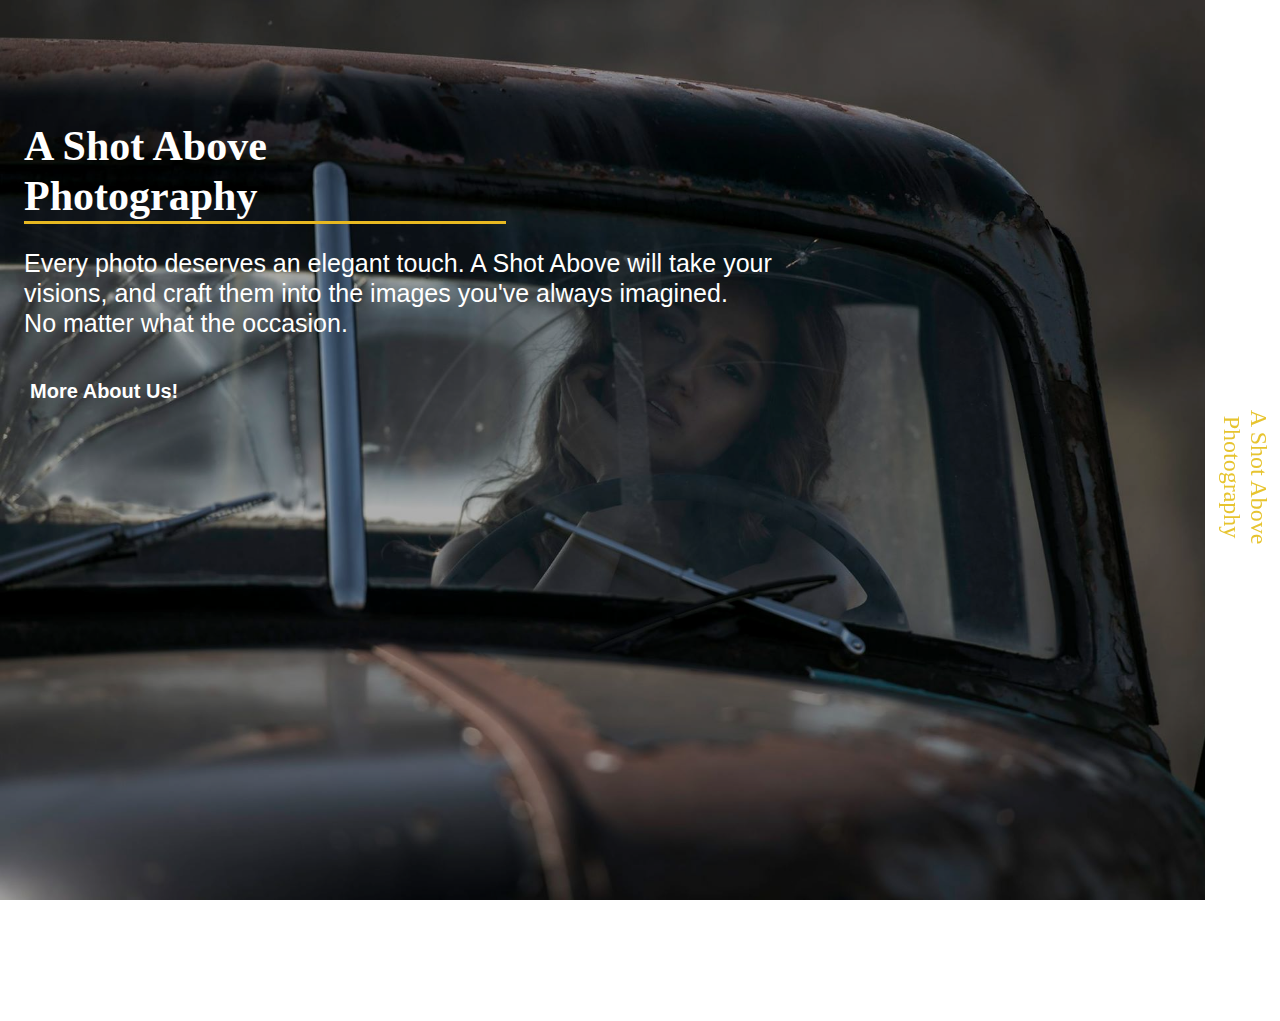
<file: rootfolder/index.html>
<html>
<head>
  <title>A Shot Above Photography</title>
  <link rel="stylesheet" href="style.css">
  <meta name="viewport" content="width=device-width" />
</head>
<body>
  <div id="container">
    <div id="sidebar">
      <p class="nav-title">A Shot Above Photography</p>
      <ol class="nav">
        <li><a href="beauty.html">Beauty</a></li>
        <li><a href="modeling.html">Modeling</a></li>
        <li><a href="school.html">Graduation</a></li>
        <li><a href="events.html">Events</a></li>
        <li><a href="contact.html">About and Contact</a></li>
      </ol>
    </div>
    <div id="main_body" class="bg-image">
      <div class="darker"></div>
        <div id="landing" class="home_text">
        <h1 class="index_page">A Shot Above Photography</h1>
        <p class="index_page">Every photo deserves an elegant touch. A Shot Above will take your<br />visions, and craft them into the images you've always imagined.<br />No matter what the occasion.</p>
        <div class="about_mainbutton"><a href="contact.html">More About Us!</a></div>
      </div>
    </div>
  </div>
</body>
</html>
</file>
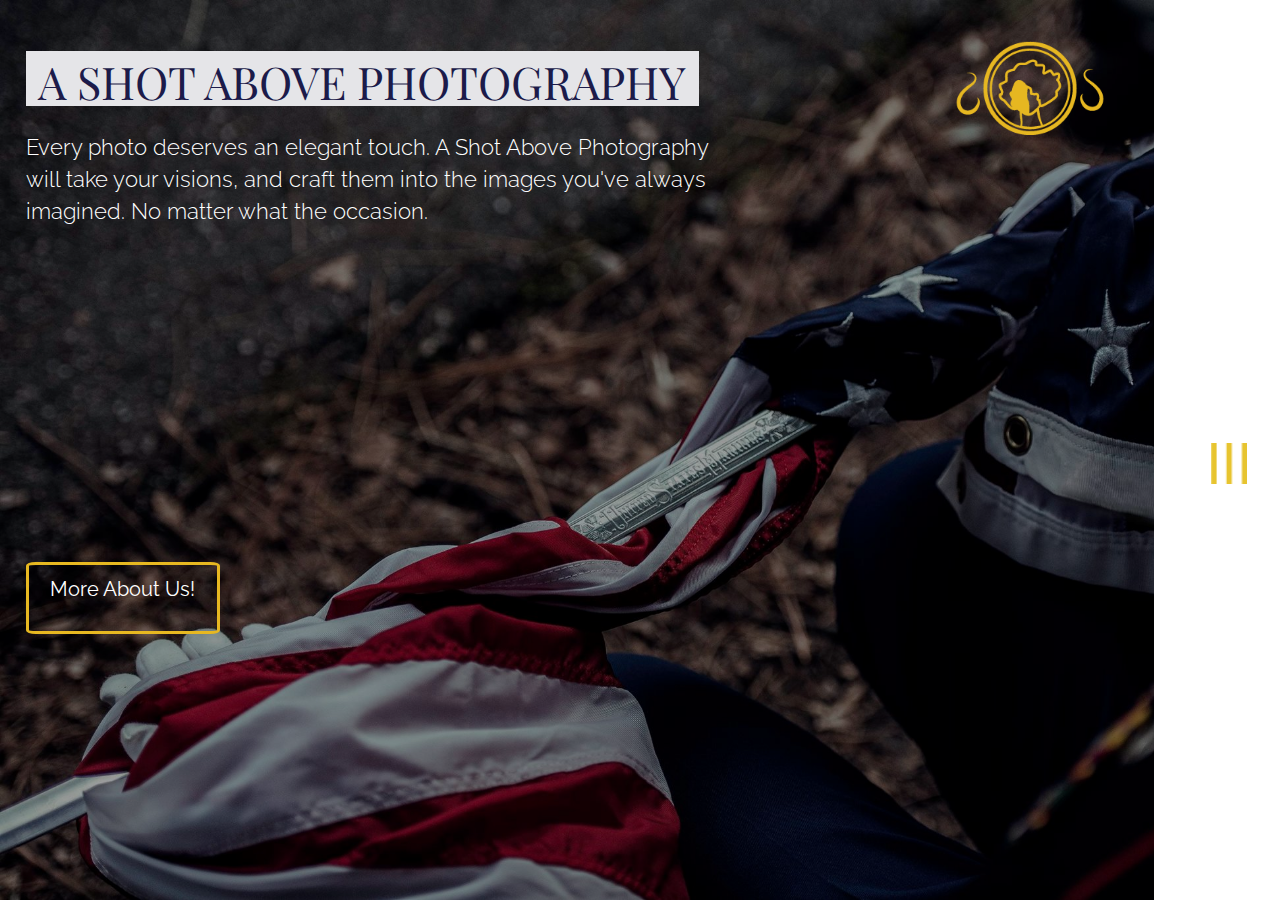
<file: rootfolder/rootfolder/index.html>
<html>
<head>
  <title>A Shot Above Photography</title>
  <link rel="stylesheet" href="style.css">
  <link href="https://fonts.googleapis.com/css?family=Playfair+Display:400,900|Raleway:400,600" rel="stylesheet">
  <meta name="viewport" content="width=device-width" />
</head>
<body>
  <div id="container">
    <div id="sidebar" class="sidebar">
      <a href="index.html"><div id="logo" class="logo"></div></a>
      <p class="nav-title"></p>
      <ol class="nav">
        <li><a href="beauty.html"> I.) Beauty</a></li>
        <li><a href="modeling.html">II.) Modeling</a></li>
        <li><a href="school.html">III.) Graduation</a></li>
        <li><a href="events.html">IV.) Events</a></li>
        <li><a href="contact.html">V.) About and Contact</a></li>
      </ol>
    </div>
    <div id="main_body" class="bg-image">
      <div class="darker"></div>
        <div id="landing" class="home_text">
          <h1 class="index_page">A SHOT ABOVE PHOTOGRAPHY</h1>
            <div id="margins" class="body_logo"><img src="assets/asap_large.png" width='150'></div>
              <p class="index_page">Every photo deserves an elegant touch. A Shot Above Photography will take your visions, and craft them into the images you've always imagined. No matter what the occasion.</p>
            <div id="about_mainbutton" class="about_mainbutton"><a href="contact.html">More About Us!</a></div>
        </div>
      </div>
    </div>
</body>
</html>
</file>
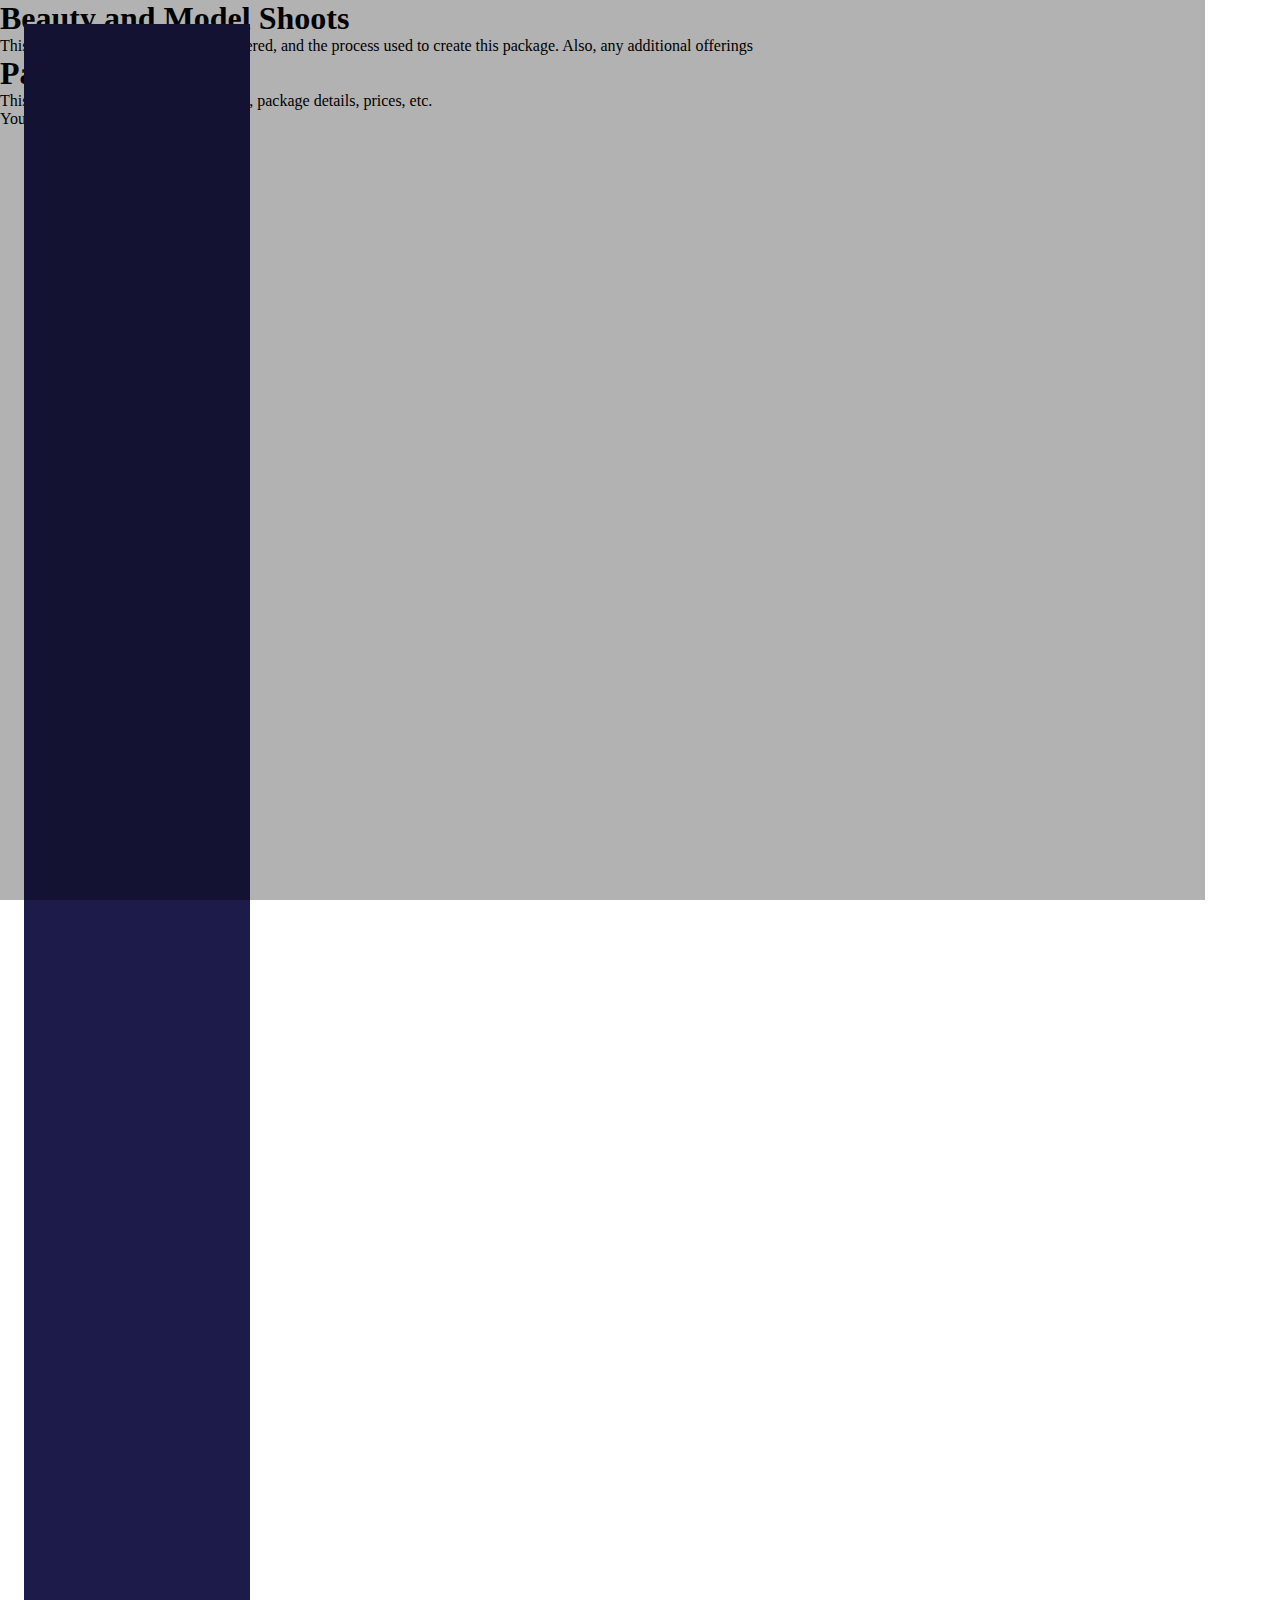
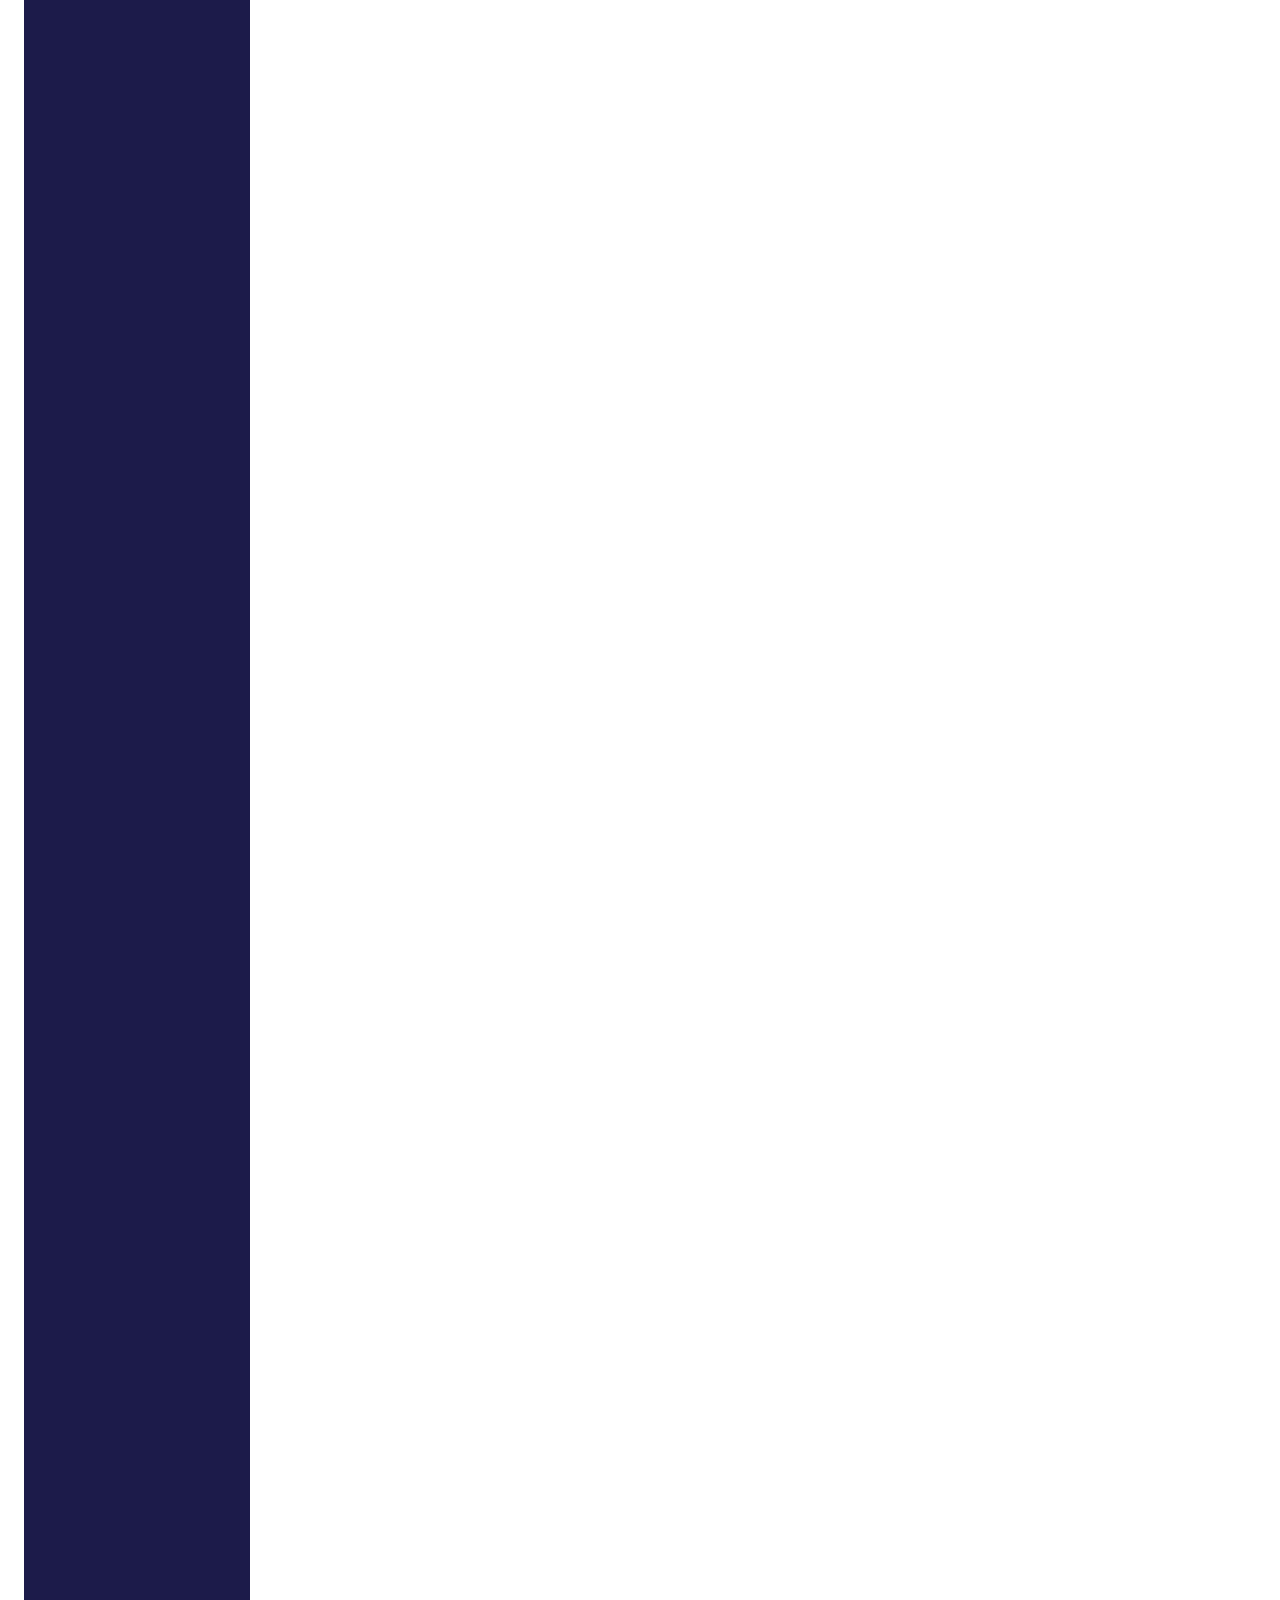
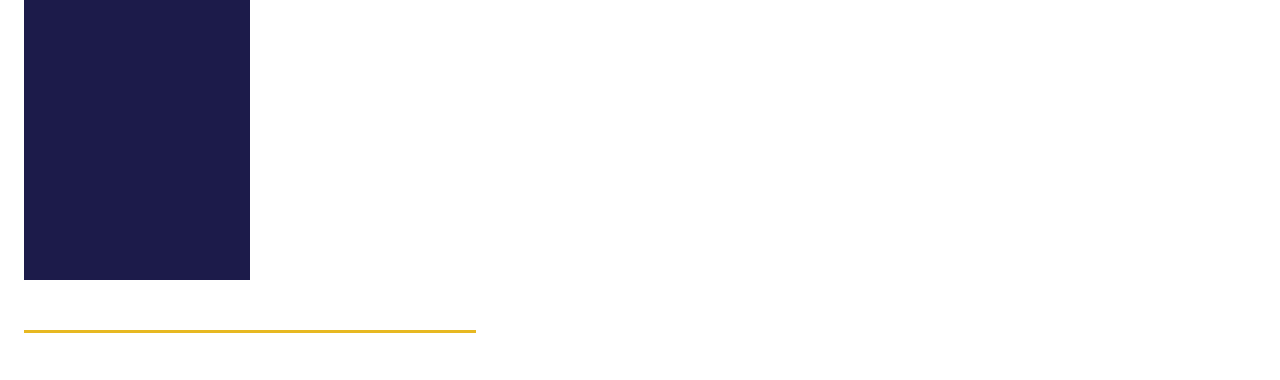
<file: rootfolder/beauty.html>
<html>
<head>
  <title>A Shot Above Photography</title>
  <link rel="stylesheet" href="style.css">
  <link href="https://fonts.googleapis.com/css?family=Lato|Playfair+Display:400,900i" rel="stylesheet">
  <meta name="viewport" content="width=device-width" />
</head>
<body>
  <div id="container">
    <div id="sidebar" class="sidebar">
      <a href="index.html"><div id="logo" class="logo"></div></a>
      <p class="nav-title"></p>
      <ol class="nav">
        <li><a href="beauty.html"> I.) Beauty</a></li>
        <li><a href="modeling.html">II.) Modeling</a></li>
        <li><a href="school.html">III.) Graduation</a></li>
        <li><a href="events.html">IV.) Events</a></li>
        <li><a href="contact.html">V.) About and Contact</a></li>
      </ol>
    </div>
    <!--Main Content-->
      <div id="main_body" class="beauty-image">
        <div class="darker"></div>
        <div id="top_block">
          <div class="page_body">
            <div>
                <div class="main_gallery"></div>
                <div class="gallery_item"></div>
                <div class="gallery_item"></div>
                <div class="gallery_item"></div>
                <div class="gallery_item"></div>
            </div>

            <h1 class="index_page">BEAUTY</h1>
          </div>
        </div>
      </div>
      <div id="page_descript" class="page_descript">
        <div id="page_sections">
          <h1 class="">Beauty and Model Shoots</h1>
          <p class="body_copy">This is a description of the product offered, and the process used to create this package. Also, any additional offerings</p>
      </div>
      <div>
        <h1>Package Options</h1>
        <p class="body_copy">This is a list of things that we can offer, package details, prices, etc.</p>
        <div id="body_button" class="appointment"><a href="contact.html">Your appointment</a></div>
      </div>

  </div>
</body>
</html>
</file>
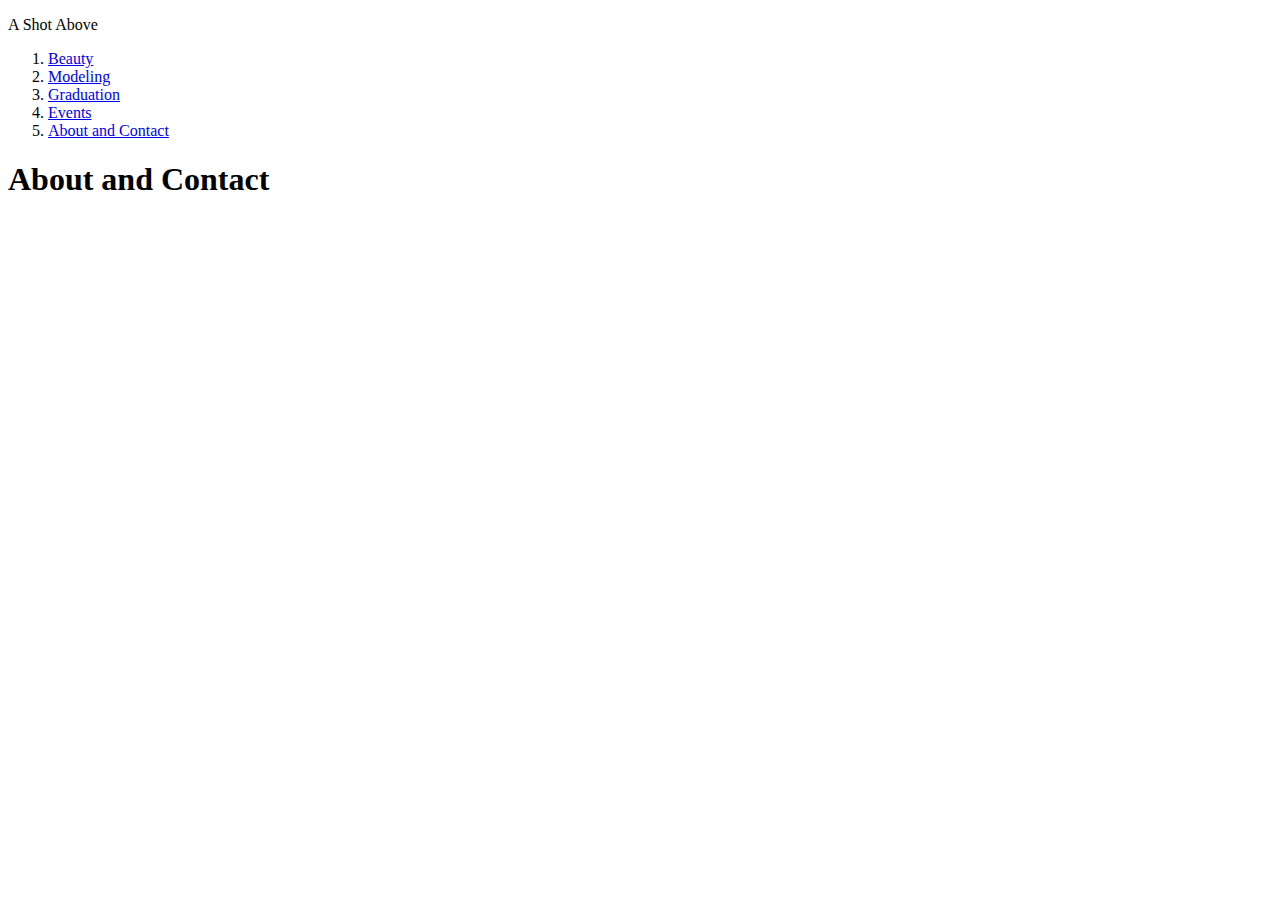
<file: rootfolder/contact.html>
<!DOCTYPE html>
<html>
<head>
<title>A Shot Above Photography</title>
<meta name="viewport" content="width=device-width"/>
</head>
<body>
  <div id="container">
    <div id="sidebar">
      <p class="this-changes">A Shot Above</p>
      <ol class="nav">
        <li><a href="beauty.html">Beauty</a></li>
        <li><a href="modeling.html">Modeling</a></li>
        <li><a href="school.html">Graduation</a></li>
        <li><a href="events.html">Events</a></li>
        <li><a href="contact.html">About and Contact</a></li>
      </ol>
    </div>
    <!--Main Content-->
    <div id="splash_block">
    </div>
    <div id="content_block">
      <h1>About and Contact <!--Find a better way to title this--></h1>
      <p><!--Add content--></p>
        <div class="email_form">
          <form></form>
        </div>
        <div class="social">
          <form></form>
        </div>
    </div>
  </div>
</body>
</html>
</file>
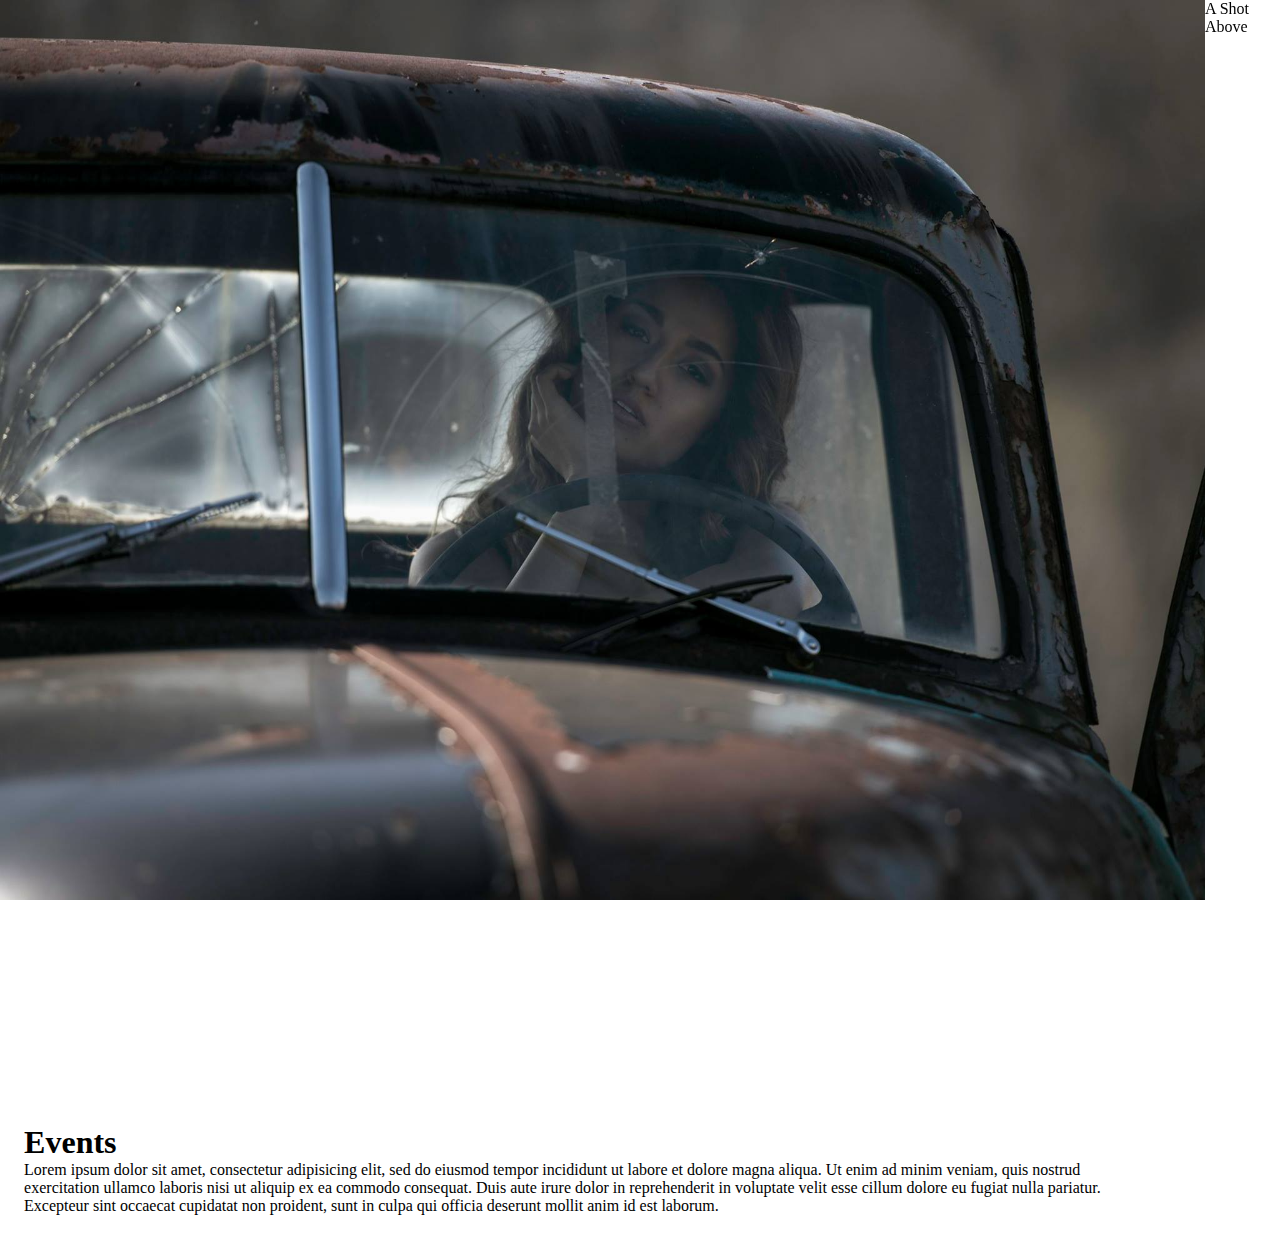
<file: rootfolder/event.html>
<html>
<head>
  <title>A Shot Above Photography</title>
  <link rel="stylesheet" href="style.css">
  <meta name="viewport" content="width=device-width" />
</head>
<body>
  <div id="container">
    <div id="sidebar">
      <p class="this-changes">A Shot Above</p>
      <ol class="nav">
        <li><a href="beauty.html">Beauty</a></li>
        <li><a href="modeling.html">Modeling</a></li>
        <li><a href="school.html">Graduation</a></li>
        <li><a href="events.html">Events</a></li>
        <li><a href="contact.html">About and Contact</a></li>
      </ol>
    </div>
    <!--Main Content-->
    <div class="splash_block">
      <div id="splash_container"><img class="splash_image" src="assets/girl_in_car.jpg"/><div/>
    <div class="image_preview"></div>
    </div>
    <div id="content_block">
      <div class="page_body">
        <div id="gallery">
          <div id="gallery_item"></div>
          <div id="gallery_item"></div>
          <div id="gallery_item"></div>
          <div id="gallery_item"></div>
          <div id="gallery_item"></div>
        </div>
        <h1 class="header_copy">Events</h1>
        <p class="body_copy">Lorem ipsum dolor sit amet, consectetur adipisicing elit, sed do eiusmod tempor incididunt ut labore et dolore magna aliqua. Ut enim ad minim veniam, quis nostrud exercitation ullamco laboris nisi ut aliquip ex ea commodo consequat. Duis aute irure dolor in reprehenderit in voluptate velit esse cillum dolore eu fugiat nulla pariatur. Excepteur sint occaecat cupidatat non proident, sunt in culpa qui officia deserunt mollit anim id est laborum.</p>
      </div>
    </div>
  </div>
</body>
</html>
</file>
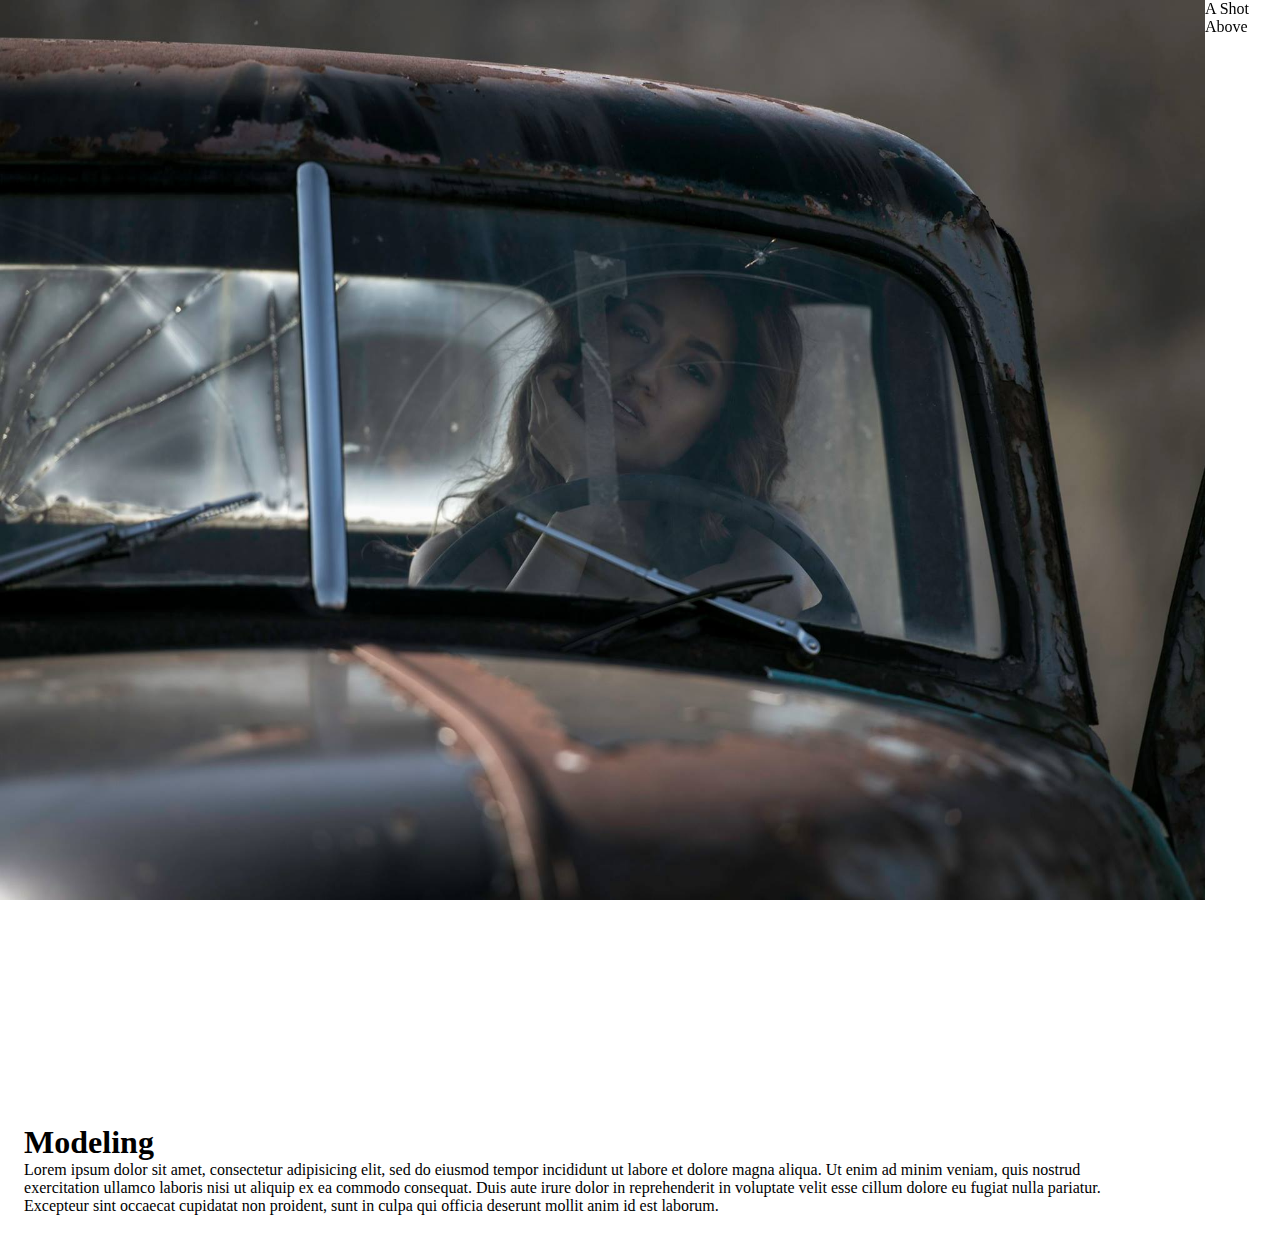
<file: rootfolder/modeling.html>
<html>
<head>
  <title>A Shot Above Photography</title>
  <link rel="stylesheet" href="style.css">
  <meta name="viewport" content="width=device-width" />
</head>
<body>
  <div id="container">
    <div id="sidebar">
      <p class="this-changes">A Shot Above</p>
      <ol class="nav">
        <li><a href="beauty.html">Beauty</a></li>
        <li><a href="modeling.html">Modeling</a></li>
        <li><a href="school.html">Graduation</a></li>
        <li><a href="events.html">Events</a></li>
        <li><a href="contact.html">About and Contact</a></li>
      </ol>
    </div>
    <!--Main Content-->
    <div class="splash_block">
      <div id="splash_container"><img class="splash_image" src="assets/girl_in_car.jpg"/><div/>
    <div class="image_preview"></div>
    </div>
    <div id="content_block">
      <div class="page_body">
        <div id="gallery">
          <div id="gallery_item"></div>
          <div id="gallery_item"></div>
          <div id="gallery_item"></div>
          <div id="gallery_item"></div>
          <div id="gallery_item"></div>
        </div>
        <h1 class="header_copy">Modeling</h1>
        <p class="body_copy">Lorem ipsum dolor sit amet, consectetur adipisicing elit, sed do eiusmod tempor incididunt ut labore et dolore magna aliqua. Ut enim ad minim veniam, quis nostrud exercitation ullamco laboris nisi ut aliquip ex ea commodo consequat. Duis aute irure dolor in reprehenderit in voluptate velit esse cillum dolore eu fugiat nulla pariatur. Excepteur sint occaecat cupidatat non proident, sunt in culpa qui officia deserunt mollit anim id est laborum.</p>
      </div>
    </div>
  </div>
</body>
</html>
</file>
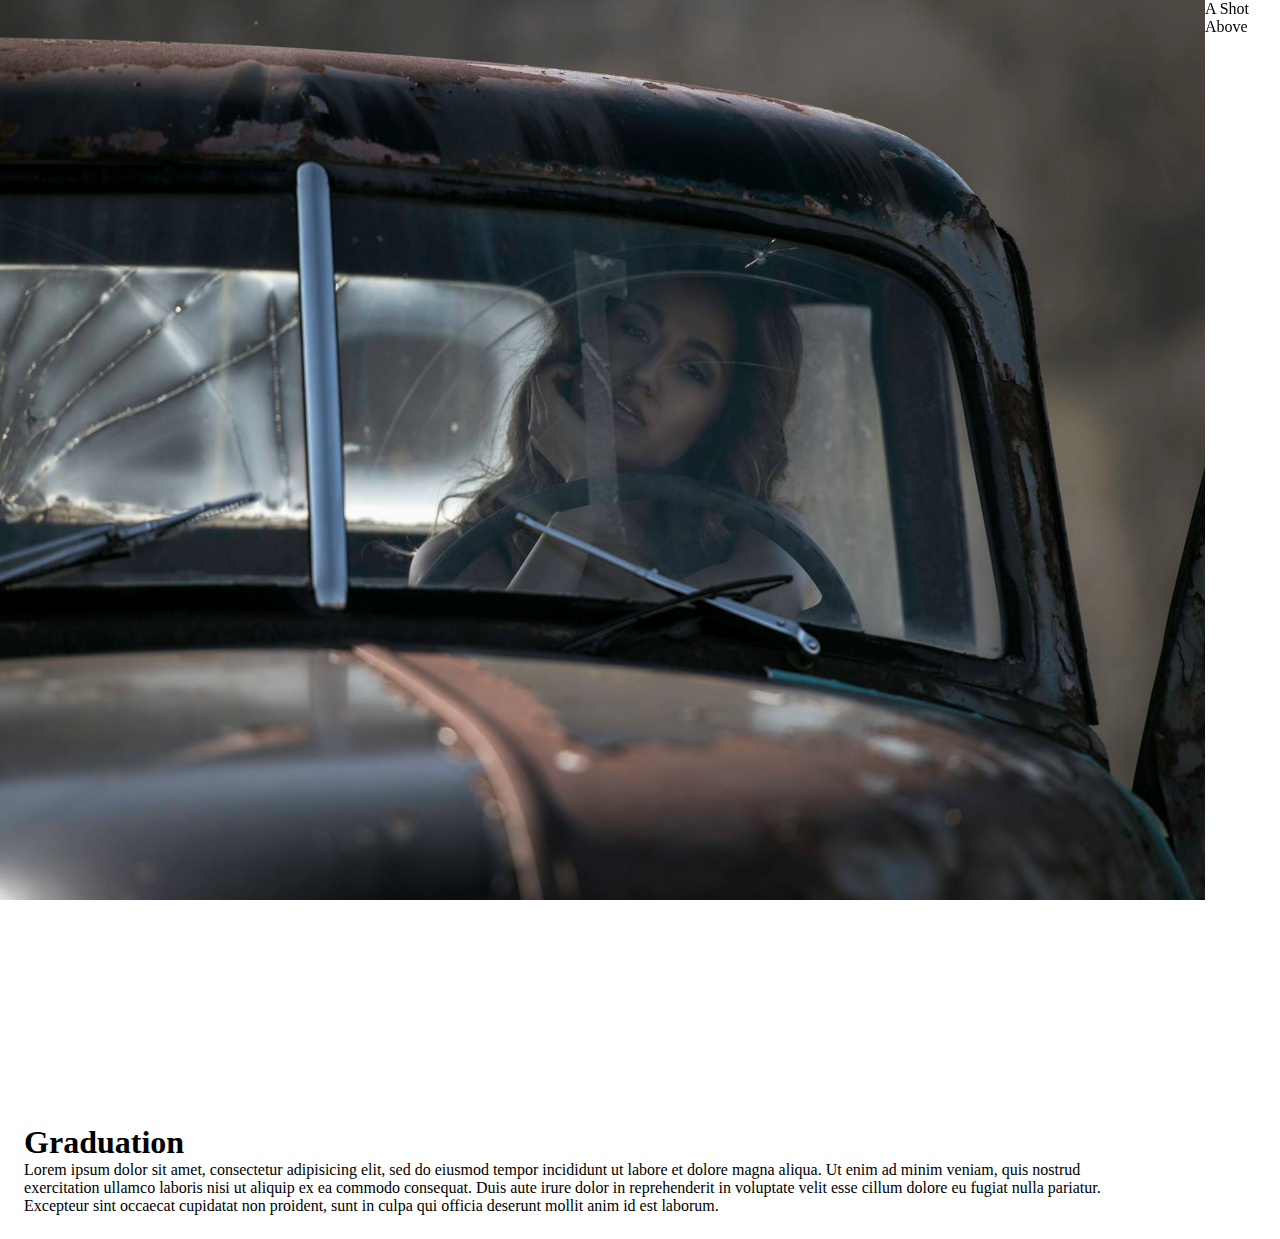
<file: rootfolder/school.html>
<html>
<head>
  <title>A Shot Above Photography</title>
  <link rel="stylesheet" href="style.css">
  <meta name="viewport" content="width=device-width" />
</head>
<body>
  <div id="container">
    <div id="sidebar">
      <p class="this-changes">A Shot Above</p>
      <ol class="nav">
        <li><a href="beauty.html">Beauty</a></li>
        <li><a href="modeling.html">Modeling</a></li>
        <li><a href="school.html">Graduation</a></li>
        <li><a href="events.html">Events</a></li>
        <li><a href="contact.html">About and Contact</a></li>
      </ol>
    </div>
    <!--Main Content-->
    <div class="splash_block">
      <div id="splash_container"><img class="splash_image" src="assets/girl_in_car.jpg"/><div/>
    <div class="image_preview"></div>
    </div>
    <div id="content_block">
      <div class="page_body">
        <div id="gallery">
          <div id="gallery_item"></div>
          <div id="gallery_item"></div>
          <div id="gallery_item"></div>
          <div id="gallery_item"></div>
          <div id="gallery_item"></div>
        </div>
        <h1 class="header_copy">Graduation</h1>
        <p class="body_copy">Lorem ipsum dolor sit amet, consectetur adipisicing elit, sed do eiusmod tempor incididunt ut labore et dolore magna aliqua. Ut enim ad minim veniam, quis nostrud exercitation ullamco laboris nisi ut aliquip ex ea commodo consequat. Duis aute irure dolor in reprehenderit in voluptate velit esse cillum dolore eu fugiat nulla pariatur. Excepteur sint occaecat cupidatat non proident, sunt in culpa qui officia deserunt mollit anim id est laborum.</p>
      </div>
    </div>
  </div>
</body>
</html>
</file>
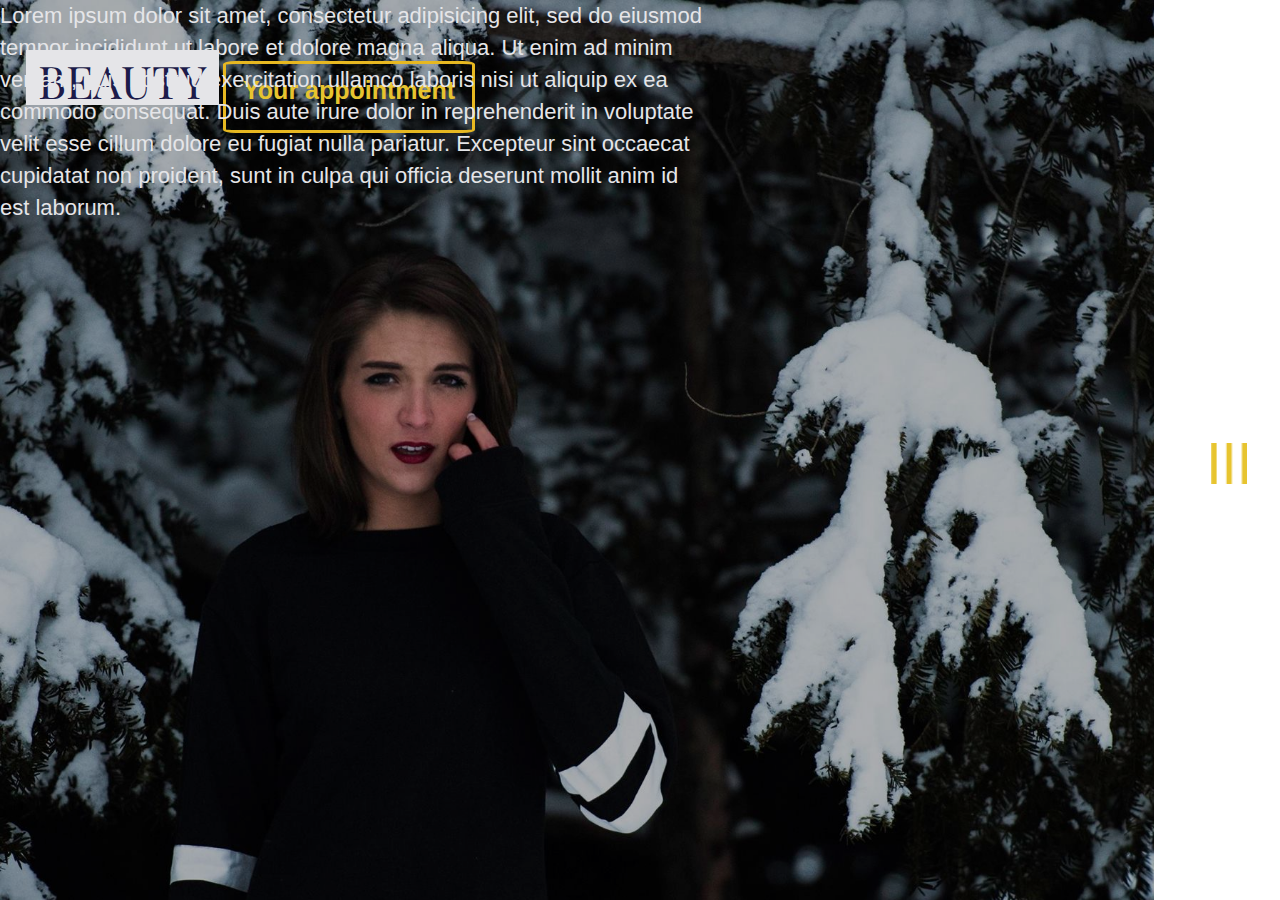
<file: rootfolder/rootfolder/beauty.html>
<html>
<head>
  <title>A Shot Above Photography</title>
  <link rel="stylesheet" href="style.css">
  <link href="https://fonts.googleapis.com/css?family=Lato|Playfair+Display:400,900i" rel="stylesheet">
  <meta name="viewport" content="width=device-width" />
</head>
<body>
  <div id="container">
    <div id="sidebar" class="sidebar">
      <a href="index.html"><div id="logo" class="logo"></div></a>
      <p class="nav-title"></p>
      <ol class="nav">
        <li><a href="beauty.html"> I.) Beauty</a></li>
        <li><a href="modeling.html">II.) Modeling</a></li>
        <li><a href="school.html">III.) Graduation</a></li>
        <li><a href="events.html">IV.) Events</a></li>
        <li><a href="contact.html">V.) About and Contact</a></li>
      </ol>
    </div>
    <!--Main Content-->
      <div id="main_body" class="beauty-image">
        <div class="darker"></div>
        <div id="top_block">
          <div class="page_body">
            <div>
                <div class="main_gallery"></div>
                <div class="gallery_item"></div>
                <div class="gallery_item"></div>
                <div class="gallery_item"></div>
                <div class="gallery_item"></div>
            </div>

            <h1 class="index_page">BEAUTY</h1>
            <div id="body_button" class="appointment"><a href="contact.html">Your appointment</a></div>
          </div>
        </div>
      </div>
      <div id="page_descript" class="page_descript">
        <p class="body_copy">Lorem ipsum dolor sit amet, consectetur adipisicing elit, sed do eiusmod tempor incididunt ut labore et dolore magna aliqua. Ut enim ad minim veniam, quis nostrud exercitation ullamco laboris nisi ut aliquip ex ea commodo consequat. Duis aute irure dolor in reprehenderit in voluptate velit esse cillum dolore eu fugiat nulla pariatur. Excepteur sint occaecat cupidatat non proident, sunt in culpa qui officia deserunt mollit anim id est laborum.</p>
      </div>

  </div>
</body>
</html>
</file>
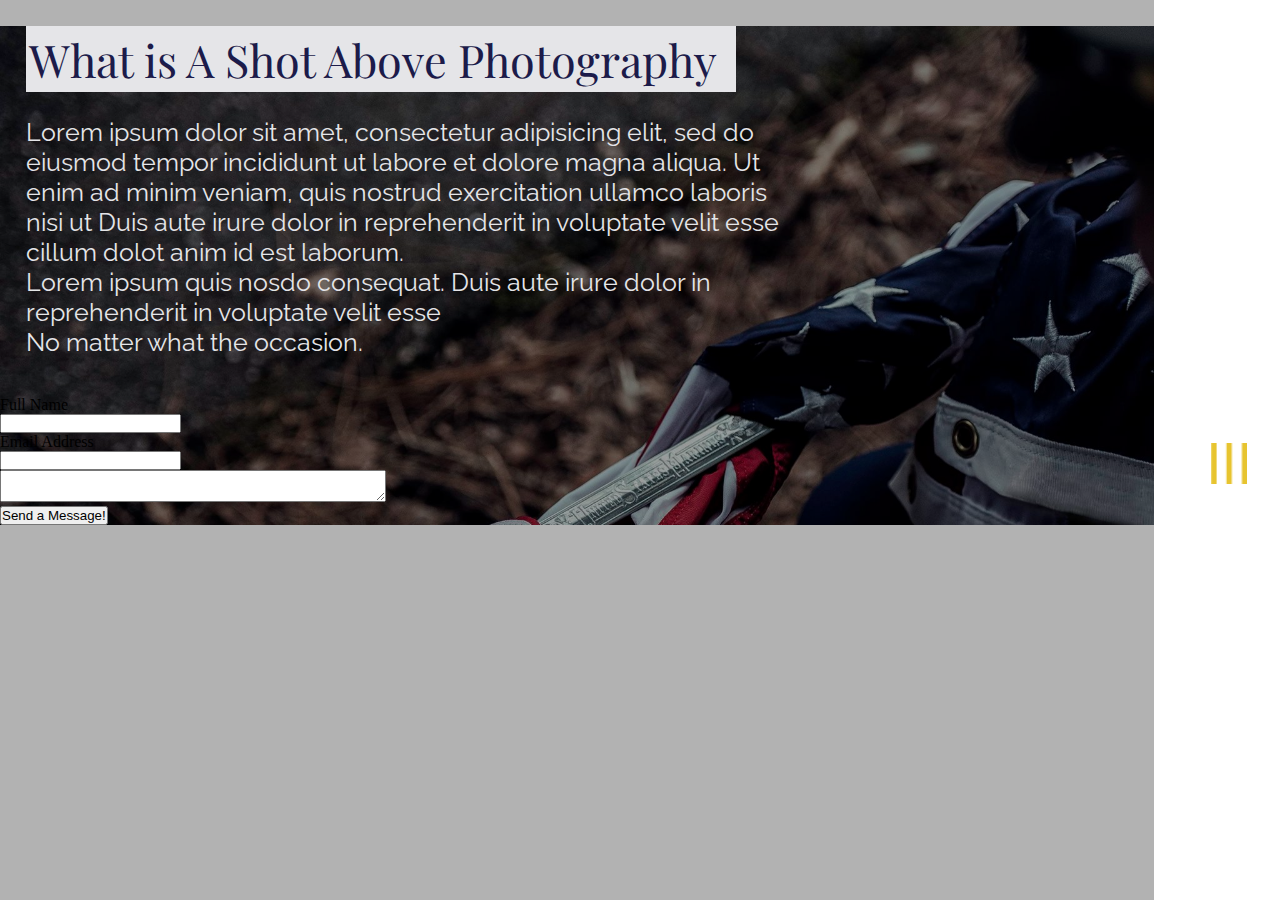
<file: rootfolder/rootfolder/contact.html>
<!DOCTYPE html>
<html>
<head>
<title>A Shot Above Photography</title>
<link rel="stylesheet" href="style.css"/>
<link href="https://fonts.googleapis.com/css?family=Playfair+Display:400,900|Raleway:400,600" rel="stylesheet">
<meta name="viewport" content="width=device-width"/>
</head>
<body>
  <div id="container">
    <div id="sidebar" class="sidebar">
      <a href="index.html"><div id="logo" class="logo"></div></a>
      <p class="nav-title"></p>
      <ol class="nav">
        <li><a href="beauty.html"> I.) Beauty</a></li>
        <li><a href="modeling.html">II.) Modeling</a></li>
        <li><a href="school.html">III.) Graduation</a></li>
        <li><a href="events.html">IV.) Events</a></li>
        <li><a href="contact.html">V.) About and Contact</a></li>
      </ol>
    </div>
    <div id="second_body" class="contact-image">
      <div class="darker"></div>
        <div id="contact" class="contact_text">
        <h1 class="contact_page">What is A Shot Above Photography</h1>
        <p class="contact_page">Lorem ipsum dolor sit amet, consectetur adipisicing elit, sed do eiusmod tempor incididunt ut labore et dolore magna aliqua. Ut enim ad minim veniam, quis nostrud exercitation ullamco laboris nisi ut Duis aute irure dolor in reprehenderit in voluptate velit esse cillum dolot anim id est laborum.<br />Lorem ipsum quis nosdo consequat. Duis aute irure dolor in reprehenderit in voluptate velit esse<br />No matter what the occasion.</p>
        <div class="email_form">
          <form>
            <p>Full Name</p><input type="text" name="name"><br/>
            <p>Email Address</p><input type="text" name="email"><br/>
            <textarea class="contact_message"></textarea><br/>
              <button type="button">Send a Message!</button>
          </form>
        </div>
      </div>
    </div>
  </div>
</body>

</html>
</file>
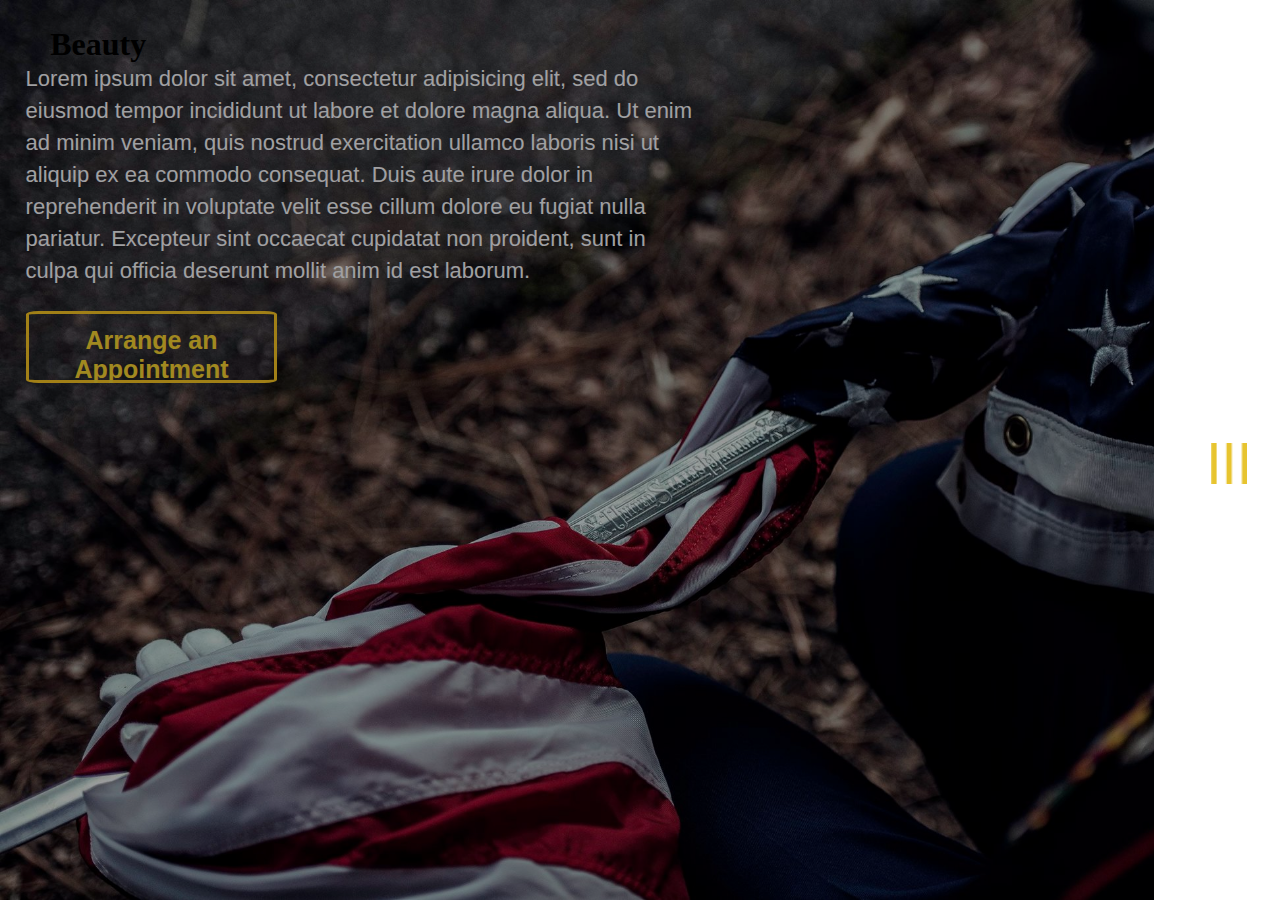
<file: rootfolder/rootfolder/event.html>
<html>
<head>
  <title>A Shot Above Photography</title>
  <link rel="stylesheet" href="style.css">
  <link href="https://fonts.googleapis.com/css?family=Lato|Playfair+Display:400,900i" rel="stylesheet">
  <meta name="viewport" content="width=device-width" />
</head>
<body>
  <div id="container">
    <div id="sidebar" class="sidebar">
      <a href="index.html"><div id="logo" class="logo"></div></a>
      <p class="nav-title"></p>
      <ol class="nav">
        <li><a href="beauty.html"> I.) Beauty</a></li>
        <li><a href="modeling.html">II.) Modeling</a></li>
        <li><a href="school.html">III.) Graduation</a></li>
        <li><a href="events.html">IV.) Events</a></li>
        <li><a href="contact.html">V.) About and Contact</a></li>
      </ol>
    </div>
    <!--Main Content-->
    <div id="second_body">
      <div id="main_body" class="event-image">
        <div class="darker"></div>
        <div id="content_block">
          <div class="page_body">
            <div>
                <div class="main_gallery"></div>
                <div class="gallery_item"></div>
                <div class="gallery_item"></div>
                <div class="gallery_item"></div>
                <div class="gallery_item"></div>
            </div>

            <h1 class="page_header">Beauty</h1>
            <p class="body_copy">Lorem ipsum dolor sit amet, consectetur adipisicing elit, sed do eiusmod tempor incididunt ut labore et dolore magna aliqua. Ut enim ad minim veniam, quis nostrud exercitation ullamco laboris nisi ut aliquip ex ea commodo consequat. Duis aute irure dolor in reprehenderit in voluptate velit esse cillum dolore eu fugiat nulla pariatur. Excepteur sint occaecat cupidatat non proident, sunt in culpa qui officia deserunt mollit anim id est laborum.</p>
            <div id="body_button" class="appointment"><a href="contact.html">Arrange an Appointment</a></div>
          </div>
        </div>
      </div>


  </div>
  </div>
  </body>
  </html>
</file>
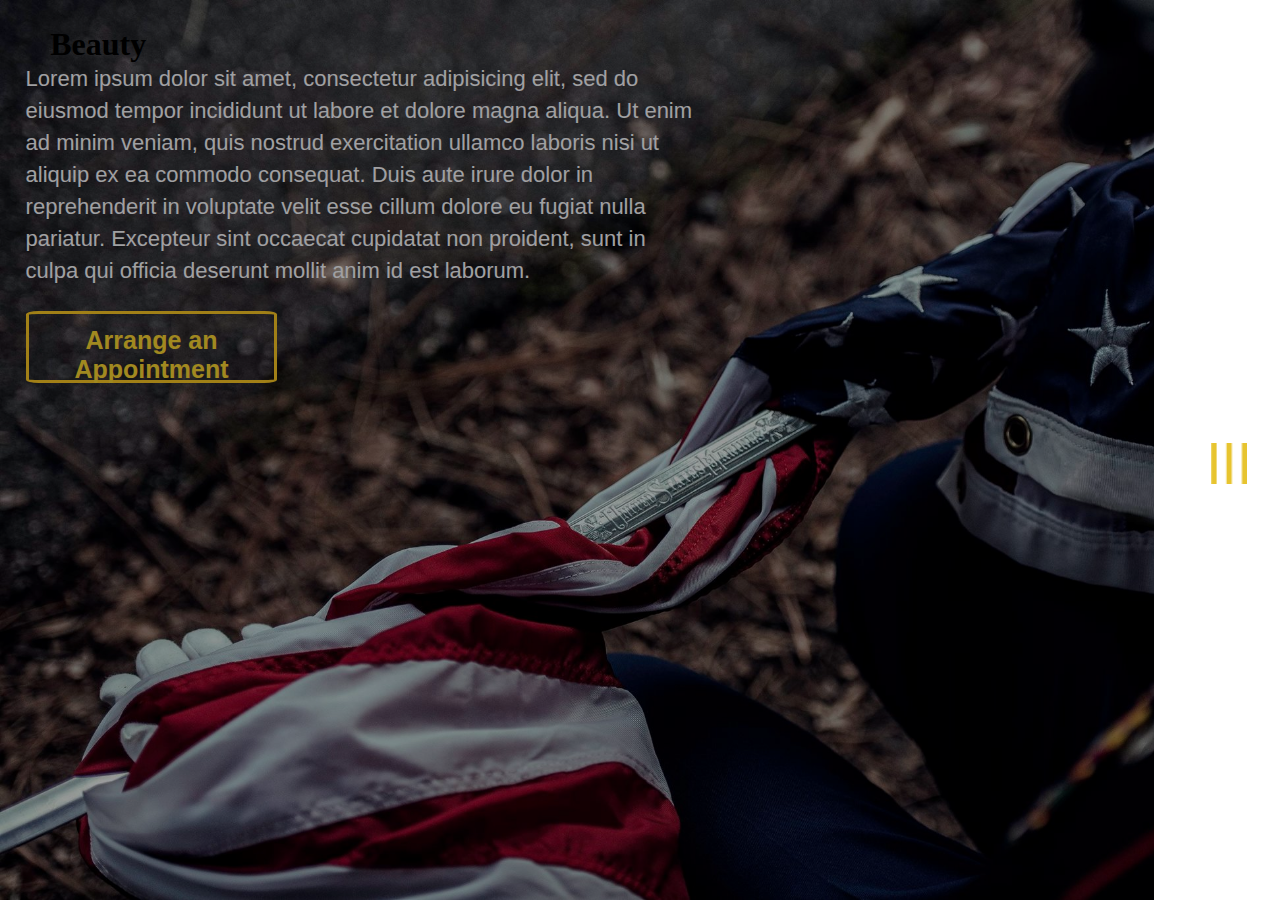
<file: rootfolder/rootfolder/modeling.html>
<html>
<head>
  <title>A Shot Above Photography</title>
  <link rel="stylesheet" href="style.css">
  <link href="https://fonts.googleapis.com/css?family=Lato|Playfair+Display:400,900i" rel="stylesheet">
  <meta name="viewport" content="width=device-width" />
</head>
<body>
  <div id="container">
    <div id="sidebar" class="sidebar">
      <a href="index.html"><div id="logo" class="logo"></div></a>
      <p class="nav-title"></p>
      <ol class="nav">
        <li><a href="beauty.html"> I.) Beauty</a></li>
        <li><a href="modeling.html">II.) Modeling</a></li>
        <li><a href="school.html">III.) Graduation</a></li>
        <li><a href="events.html">IV.) Events</a></li>
        <li><a href="contact.html">V.) About and Contact</a></li>
      </ol>
    </div>
    <!--Main Content-->
    <div id="second_body">
      <div id="main_body" class="modeling-image">
        <div class="darker"></div>
        <div id="content_block">
          <div class="page_body">
            <div>
                <div class="main_gallery"></div>
                <div class="gallery_item"></div>
                <div class="gallery_item"></div>
                <div class="gallery_item"></div>
                <div class="gallery_item"></div>
            </div>

            <h1 class="page_header">Beauty</h1>
            <p class="body_copy">Lorem ipsum dolor sit amet, consectetur adipisicing elit, sed do eiusmod tempor incididunt ut labore et dolore magna aliqua. Ut enim ad minim veniam, quis nostrud exercitation ullamco laboris nisi ut aliquip ex ea commodo consequat. Duis aute irure dolor in reprehenderit in voluptate velit esse cillum dolore eu fugiat nulla pariatur. Excepteur sint occaecat cupidatat non proident, sunt in culpa qui officia deserunt mollit anim id est laborum.</p>
            <div id="body_button" class="appointment"><a href="contact.html">Arrange an Appointment</a></div>
          </div>
        </div>
      </div>


  </div>
</div>
</body>
</html>
</file>
<file: rootfolder/style.css>
/* Teaching Styleshett */
/*
Index
  1. Normalize
  2. Style Guide Data
  3. Structure
  .. Mobile Structure
*/

/* Normalize */

*{
  Padding:0px;
  margin:0px;
}
/* Style Guide Data

    ---Colors-
    Containers: Gold: #E7C42F
                White: #E5E5E8
                Blue: #1C1B4A
                Black: #0D0C09
                Grey: #757265

    ---Fonts-
    Display: font-family: 'Lora', serif;
    Header: font-family: 'Alegreya Sans', sans-serif;
    Body: font-family: 'Lora', serif;

*/

/* Structure */

#container{
  width:100%;
  height:100%;
}
#sidebar{
  width:75px;
  height:100vh;
  background:white;
  position: fixed;
  top:0px;
  right:0px;

  z-index: 2;
}
#main_body{
  position: absolute;
  margin: 0px;
  width: calc(100% - 75px);
  height: 100vh;
}
#second_body{
  position: absolute;
  margin: 0px;
  width: calc(100% - 75px);
  height: 100%;
}
#landing{
  position: relative;
  width: 100%;
  height: 100%;

  z-index: 2;
}
#content_block{
width: calc(100% - 75px);
height: auto;
}
#splash_block{
  margin: 0:
  padding: 0;
  width: calc(100% - 75px);
  height: 100vh:
}
#gallery{
  width: auto;
  height: 200px;
  margin: 0px ,auto;
  text-align: justify;
  z-index: 2;
}
#gallery_margin{
  display: inline-block;
  margin: 2%;
  margin-top: -2%;
}
/* Element Styling */
    /*---Homepage*/
.bg-image{
  background-image:url('assets/girl_in_car.jpg');
  background-size: cover;
  background-repeat: no-repeat;
  background-position: center-top;
  z-index: 0;
}
.darker{
  position: absolute;
  width: 100%;
  height: 100%;
  background: rgba(0, 0, 0, 0.3);
  top: 0px;
  left: 0px;
  z-index: 1;
}
.nav{
  list-style: none;
}
.about_mainbutton{
  display: inline-block;
  position: relative;
  padding: .5%;
  text-align: center;
}
h1.index_page{
  width: 40%;
  position: relative;
  margin-bottom: 2%;
  border-bottom-width: 1%;
  border-bottom-style: solid;
  border-bottom-color: #E7B821;
}
p.index_page{
  margin-bottom: 3%;
  position: relative;
}
.home_text{
  padding-top: 10%;
  padding-left: 2%;
}
    /*---Content Pages*/
img.splash_image{
  height: 100%;
  width: 100%;
  z-index: 2;
}
.homebutton{
  height: 70px;
  width: 70px;
  background-image: url(assets/asap_small.jpg);
  z-index: 2;
}
.splash_class{
  width: calc(100% - 75px);
  height: 75vh;
  padding:2%;
}
.page_body{
  width: calc(100% - 75px);
  height: auto;
  padding: 2%;
}
.gallery_item{
  width: 20%;
  height: 96%;
  background-color: #1C1B4A;
}
/* Text Styling */
    /*---All Pages*/
.nav-title{
  width:150px;
  color: #E7C42F;
  transform: rotate(90deg);
  transition:all .3s;
  position:absolute;
  top:calc(50%);
  right:-40px;
  font-family: 'Lora', serif;
  font-size: 24px;
  text-align: center;
}
.nav li{
  color: transparent;
  transition: all .2s;
  height: 20vh;
  line-height: 25vh;
  font-size: 24pt;
  padding-left:50px;
}
.nav li a{
  font-family: 'Lora', serif;
}
a{
  color: inherit;
  text-decoration: none;
}
.image_preview{

}
.page_body{

}
h1.header_copy{

}
p.body_copy{

}
h1.index_page{
  font-family: 'Lora', serif;
  font-size:42px;
  line-height:50px;
  color: #ffffff;
}
p.index_page{
  font-size:25px;
  line-height:30px;
  font-family: 'Alegreya Sans', sans-serif;
  font-style: 300;
  text-decoration: none;
  color:#ffffff;
}
div.about_mainbutton a{
  color: #ffffff;
  font-family: 'Alegreya Sans', sans-serif;
  font-weight: bold;
  font-family: sans-serif;
  font-size: 20px;
}
/* Transitions */
#sidebar{
  transition: all .5s;
}
#sidebar:hover{
  width:30%;
  transition: all .5s;
}
#sidebar:hover .nav-title{
  color:white;
  transition:all .2s;
  transition-delay: .3s;
}
#sidebar:hover .nav li{
  color: #1C1B4A;
  transition: all .5s;
  transition-delay: .3s;
}
/* Mobile Structure */

@media only screen and (max-device-width: 480px){
  #sidebar{
    width:100%;
    height:75px;

    position: relative;
  }
  #body{
    width:100%;
  }
}
</file>
<file: rootfolder/rootfolder/style.css>
/* Teaching Styleshett */
/*
Index
  1. Normalize
  2. Style Guide Data
  3. Structure
  .. Mobile Structure
*/

/* Normalize */

*{
  padding:0px;
  margin:0px;
}
/* Style Guide Data

    ---Colors-
    Containers: Gold: #E7C42F
                White: #E5E5E8
                Black: #0D0C09
                Blue: #1C1B4A
                Grey: #757265

    ---Fonts-
    Display: font-family: 'Playfair Display', serif;
    Header: font-family: 'Raleway', sans-serif;
    Body: font-family: 'Playfair Display', serif;

*/

/* Structure */

#container{
  width:100%;
  height:100%;
}
#sidebar{
  width:100px;
  height:100vh;
  background:white;
  position: fixed;
  top:0px;
  right:0px;

  z-index: 3;
}
#main_body{
  position: absolute;
  margin: 0px;
  width: 100%;
  height: 100vh;
}
#top_block{
  position: relative;
  width: 100%;
  height: 100vh;

  z-index: 2
}
#landing{
  position: relative;
  /*width: 100%;
  height: 100%;*/

  z-index: 2;
}
#contact{
  position: relative;
  width: 100%;
  height: 100%;

  z-index: 2;
}
#splash_block{
  margin: 0:
  padding: 0;
  width: calc(100%);
  height: 100vh:
}
#body_button{
  margin-top: 2%;
}
#margins{
  position: relative;
  margin: 1%;
  margin-right: 10%;
  float: right;

}
#logo{
  position: relative;
  margin-top: 2%;
  margin-left: 2%;
}
#hamburger{
  position: absolute;
  top: 2%;
  right:10px;
  transition:all .3s;

  z-index: 3;
}
#page_descript{
  position: relative;
  height: 100vh;
  width: 100%;
}
#about_mainbutton{

}
/* Element Styling */
    /*---Homepage*/
.bg-image{
  background-image:url('assets/flag.jpg');
  background-size: cover;
  background-repeat: no-repeat;
  background-position: center-top;

  z-index: 0;
}
.event-image{
  background-image:url('assets/flag.jpg');
  background-size: cover;
  background-repeat: no-repeat;
  background-position: center-top;

  z-index: 0;
}
.beauty-image{
  background-image:url('assets/striped_sweater.jpg');
  background-size: cover;
  background-repeat: no-repeat;

  z-index: 0;
}
.modeling-image{
  background-image:url('assets/flag.jpg');
  background-size: cover;
  background-repeat: no-repeat;
  background-position: center-top;

  z-index: 0;
}
.school-image{
  background-image:url('assets/flag.jp');
  background-size: cover;
  background-repeat: no-repeat;
  background-position: center-top;

  z-index: 0;
}
.contact-image{
  background-image:url('assets/flag.jpg');
  background-size: cover;
  background-repeat: no-repeat;
  background-position: center-top;

  z-index: 0;
}
.darker{
  position: absolute;
  width: 100%;
  height: 100%;
  background: rgba(0, 0, 0, 0.3);
  top: 0px;
  left: 0px;
  z-index: 1;
}
.body_logo{
  position: relative;
  width: 200px;
  height: 133px;
}
.sidebar{
  padding-left: 2%;
}
.nav{
  list-style: none;
}
.logo{
  top: 2%;
  width: 50%;
  height: 10%;
  opacity: 0;
  transition:all .3s;
  background: url("assets/asap_small.png");
  background-size: contain;
  background-repeat: no-repeat;
}
h1.index_page{
  position: relative;
  display: inline-block;
  margin-top: 2%;
  margin-bottom: 2%;
  width: auto;
  height: 55px;
  padding-left: 1%;
  padding-right: 1%;
  background-color: #E5E5E8;
  text-align: center;
}
p.index_page{
  height: 20%;
  width: 55%;
}
.about_mainbutton{
  width: 15%;
  height: 6%;
  display: inline-block;
  position: relative;
  margin-top: 20%;
  padding-top: 1%;
  padding: auto;
  text-align: center;
  border-style: solid;
  border-width: 1%;
  border-radius: 5%;
  border-color: #E7B821;
  /*background-color: #E7B821;*/
}
h1.contact_page{
  position: relative;
  margin-top: 2%;
  margin-left: 2%;
  margin-bottom: 2%;
  width: 55%;
  height: 60px;
  padding: 3px;
  background-color: #E5E5E8;
}
p.contact_page{
  margin-bottom: 3%;
  margin-left: 2%;
  position: relative;
  width: 60%;
}
.home_text{
  padding-top: 2%;
  padding-left: 2%;
}
div.appointment{
  display: inline-block;
  position: relative;
  width: 20%;
  height: 6%;
  margin-top: 20%;
  padding-top: 1%;
  padding: auto;
  text-align: center;
  border-style: solid;
  border-width: 1%;
  border-radius: 5%;
  border-color: #E7B821;
  /*background-color: #E7B821;*/
}
    /*---Content Pages*/
img.splash_image{
  height: 100%;
  width: 100%;
  z-index: 2;
}
.splash_class{
  width: calc(100%);
  height: 100vh;
  padding: 0%;
}
.page_body{
  padding: 2%;
}
.gallery{

}
.page_header{
  padding-left: 2%;
  width: 50%;
}
.body_copy{
  width: 55%;
}
.contact_message{
  height: 40%;
  width: 30%;
  border: .5% #E7C42F;
}
/* Text Styling */
    /*---All Pages*/
.nav-title{
  position: absolute;
  height: 36px;
  width: 50px;
  color: #E7C42F;
  transform: rotate(90deg);
  transition:all .3s;
  top: 50%;
  left: 50px;
  background: url("assets/hamburger.png");
  background-size: contain;
  background-repeat: no-repeat;
}
.nav li{
  color: transparent;
  transition: all .2s;
  height: 15vh;
  line-height: 25vh;
  font-size: 25pt;
}
.nav li a{
  font-family: 'Playfair Display', serif;
}
a{
  color: inherit;
  text-decoration: none;
}
.beauty_page{
  font-size: 45px;
  line-height: 60px;
  font-family: 'Playfair Display', serif;
  font-weight: 300;
  text-decoration: none;
  color: #1C1B4A;
}
.page_descript{

}
p.body_copy{
  font-size: 22px;
  line-height: 32px;
  font-family: 'Raleway', sans-serif;
  font-weight: 300;
  text-decoration: none;
  color: #E5E5E8;
}
.appointment{
  font-family: 'Raleway', sans-serif;
  font-weight: bold;
  font-family: sans-serif;
  font-size: 25px;
  color:#E7C42F; /*This color changes*/
}
h1.index_page{
  font-family: 'Playfair Display', serif;
  font-weight: 300;
  font-size:45px;
  line-height:60px;
  color: #1C1B4A;
}
p.index_page{
  font-size: 22px;
  line-height: 32px;
  font-family: 'Raleway', sans-serif;
  font-weight: 300;
  text-decoration: none;
  color: #ffffff;
}
div.about_mainbutton a{
  color: #ffffff;
  font-family: 'Raleway', sans-serif;
  font-size: 20px;
}
h1.contact_page{
  font-size: 45px;
  line-height:60px;
  font-family: 'Playfair Display', serif;
  font-weight: 300;
  text-decoration: none;
  color:#1C1B4A;
}
p.contact_page{
  font-size:25px;
  line-height:30px;
  font-family: 'Raleway', sans-serif;
  text-decoration: none;
  color: #E5E5E8;
}

/* Transitions */
#sidebar{
  transition: all .5s;
}
/*consider transitioning Gold to White*/
#sidebar:hover{
  width:30%;
  transition: all .5s;
  border-left-style: solid;
  border-left-color: #E7C42F;
  border-left-width: .5%;
}
#sidebar:hover .nav-title{
  color:white;
  opacity: 0;
  transition:all .2s;
  transition-delay: .3s;
}
#sidebar:hover .logo{
  opacity: 1;
  transition:all .2s;
  transition-delay: .3s;
}
#sidebar:hover .nav li{
  color: #1C1B4A;
  transition: all .5s;
  transition-delay: .3s;
}
#sidebar:hover .nav li:hover{
  color: #757265;
  opacity: .5;
}
/* Mobile Structure */

@media only screen and (max-device-width: 480px){
  #sidebar{
    width:100%;
    height:75px;

    position: relative;
  }
  #body{
    width:100%;
  }
}
</file>
